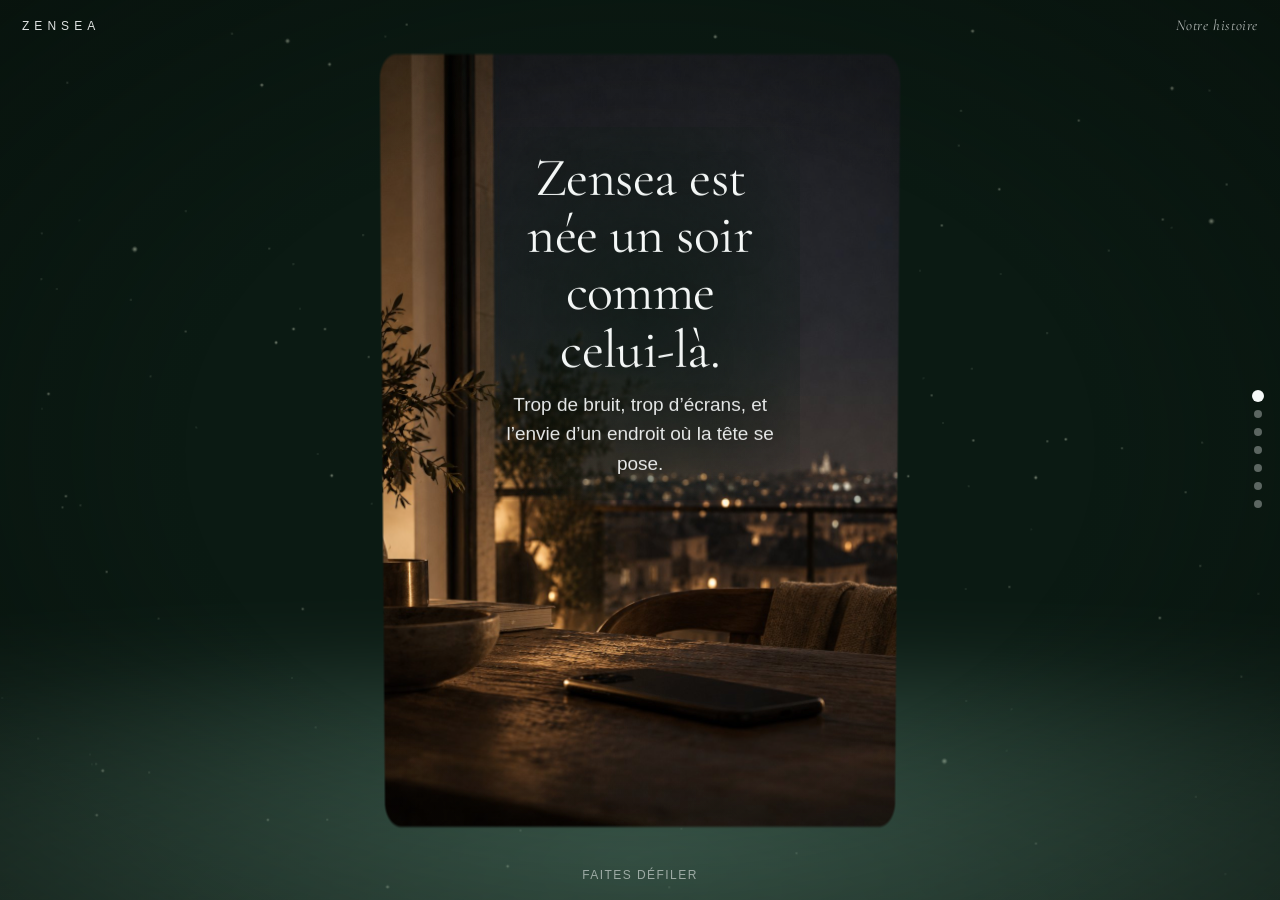
<file: histoire/index.html>
<!doctype html>
<html lang="fr">
<head>
  <meta charset="utf-8">
  <meta name="viewport" content="width=device-width, initial-scale=1, maximum-scale=1, user-scalable=no, viewport-fit=cover">
  <title>Zensea — Notre histoire</title>
  <meta name="description" content="Du bruit au silence : l'histoire de Zensea, des instruments vrais faits à la main.">
  <meta name="theme-color" content="#0b1a13">
  <link rel="preconnect" href="https://fonts.googleapis.com">
  <link rel="stylesheet" href="https://fonts.googleapis.com/css2?family=Cormorant+Garamond:ital,wght@0,400;0,500;1,400&display=swap">
  <script type="module" crossorigin src="../assets/histoire-mbFN4qK1.js"></script>
  <link rel="modulepreload" crossorigin href="../assets/three.module-DRLB9TDx.js">
  <link rel="stylesheet" crossorigin href="../assets/histoire-Ixj1PYES.css">
</head>
<body>
  <canvas id="scene" aria-hidden="true"></canvas>
  <div class="grade" aria-hidden="true"></div>

  <header class="tete">
    <a class="tete__marque" href="https://zensea.fr">Zensea</a>
    <p class="tete__titre">Notre histoire</p>
  </header>

  <!-- Les chapitres : l'image est dans la scène 3D, le texte lévite ici. -->
  <main id="chapitres" class="chapitres">
    <section class="chapitre" data-zone="haut" data-image="./histoire-1.jpg"><div class="bloc">
      <h2>Zensea est née un soir comme celui-là.</h2>
      <p>Trop de bruit, trop d’écrans, et l’envie d’un endroit où la tête se pose.</p>
    </div></section>
    <section class="chapitre" data-zone="droite" data-image="./histoire-2.jpg"><div class="bloc">
      <h2>Puis, un soir, un handpan.</h2>
      <p>Quelques notes au loin. Une minute où plus rien ne presse. On a voulu offrir ça.</p>
    </div></section>
    <section class="chapitre" data-zone="gauche" data-image="./histoire-3.jpg" data-coup="1"><div class="bloc">
      <h2>Alors on est allés voir comment c’est fait.</h2>
      <p>À la main, note après note, des milliers de coups de marteau. Zensea ne vendra jamais autre chose.</p>
    </div></section>
    <section class="chapitre" data-zone="bas" data-image="./histoire-4.jpg"><div class="bloc">
      <h2>Acier, laiton, bois. Rien d’autre.</h2>
      <p>On ne propose que ce qu’on garderait chez nous. Des matières vraies, qui sonnent vrai.</p>
    </div></section>
    <section class="chapitre" data-zone="droite" data-image="./histoire-5.jpg"><div class="bloc">
      <h2>Et on a décidé de tout dire.</h2>
      <p>440 ou 432 Hz, dimensions, notes, contenu du colis. Ce que vous lisez est ce que vous recevez.</p>
    </div></section>
    <section class="chapitre" data-zone="gauche" data-image="./histoire-6.jpg"><div class="bloc">
      <h2>Pour que ça vous fasse ce que ça nous a fait.</h2>
      <p>Dix minutes par jour. Pas besoin de savoir jouer : poser les mains suffit.</p>
    </div></section>
    <section class="chapitre" data-zone="centre" data-image="./histoire-7.jpg"><div class="bloc">
      <h2>Zensea, aujourd’hui.</h2>
      <p>Des instruments faits main, des réponses vraies, une garantie de 24 mois et un guide pour apprendre.</p>
      <a class="btn" href="https://zensea.fr/collections/all">Découvrir les instruments <span aria-hidden="true">→</span></a>
    </div></section>
  </main>

  <nav class="points" aria-label="Chapitres"></nav>
  <p class="indice" id="indice">Faites défiler</p>

</body>
</html>
</file>
<file: assets/histoire-Ixj1PYES.css>
:root{--vert: #2e5e46;--nuit: #0b1a13;--papier: #f6f9f8;--brume: #dfeae4;--or: #d7c39a;--serif: "Cormorant Garamond", "Iowan Old Style", Palatino, Georgia, serif;--sans: -apple-system, BlinkMacSystemFont, "Segoe UI", Inter, Roboto, sans-serif}*{box-sizing:border-box}html,body{height:100%;margin:0}body{background:var(--nuit);color:var(--papier);font-family:var(--sans);overflow:hidden;-webkit-font-smoothing:antialiased;overscroll-behavior:none}[hidden]{display:none!important}#scene{position:fixed;inset:0;width:100%;height:100%;display:block}.grade{position:fixed;inset:0;z-index:2;pointer-events:none;background:radial-gradient(ellipse at 50% 50%,#0000 50%,#050c0873)}.tete{position:fixed;top:0;left:0;right:0;z-index:10;display:flex;justify-content:space-between;align-items:center;padding:max(18px,env(safe-area-inset-top)) 22px 0;pointer-events:none}.tete__marque{font:500 12px/1 var(--sans);letter-spacing:.42em;text-transform:uppercase;color:var(--papier);text-decoration:none;pointer-events:auto;opacity:.9}.tete__titre{margin:0;font:italic 400 15px/1 var(--serif);color:#f6f9f8b3;letter-spacing:.04em}.chapitres{position:fixed;inset:0;z-index:5;pointer-events:none}.chapitre{position:absolute;inset:0;display:flex;flex-direction:column;justify-content:center;padding:8vh 7vw;opacity:0;pointer-events:none}.bloc{max-width:36ch;padding:22px 26px;border-radius:22px;background:radial-gradient(ellipse at 50% 50%,#0b1a139e,#0b1a1361 55%,#0b1a1300)}.chapitre h2,.chapitre p,.chapitre .btn{will-change:transform,opacity}.chapitre h2{margin:0 0 12px;font:400 clamp(28px,4.8vw,54px)/1.06 var(--serif);letter-spacing:-.01em;text-wrap:balance;text-shadow:0 2px 30px rgba(0,0,0,.45)}.chapitre p{margin:0;font-size:clamp(16px,1.6vw,19px);line-height:1.55;color:#f6f9f8eb;text-shadow:0 1px 18px rgba(0,0,0,.5)}.chapitre .btn{display:inline-flex;gap:10px;align-items:center;margin-top:26px;padding:15px 24px;border-radius:999px;background:var(--papier);color:#16332a;text-decoration:none;font-weight:500;font-size:15px;pointer-events:auto;box-shadow:0 10px 30px #0000004d}.chapitre[data-zone=haut]{justify-content:flex-start;align-items:center;text-align:center;padding-top:14vh}.chapitre[data-zone=bas]{justify-content:flex-end;align-items:center;text-align:center;padding-bottom:12vh}.chapitre[data-zone=gauche]{align-items:flex-start;text-align:left}.chapitre[data-zone=droite]{align-items:flex-end;text-align:right}.chapitre[data-zone=centre]{align-items:center;text-align:center}.chapitre.is-on{opacity:1}.chapitre h2 .l{display:inline-block;opacity:0;transform:translateY(.35em) rotate(4deg);transition:opacity .5s,transform .7s cubic-bezier(.2,.7,.2,1)}.chapitre.is-on h2 .l{opacity:1;transform:none}.chapitre p,.chapitre .btn{opacity:0;transform:translateY(14px);transition:opacity .9s .5s,transform 1.1s .5s cubic-bezier(.2,.7,.2,1)}.chapitre.is-on p,.chapitre.is-on .btn{opacity:1;transform:none}.points{position:fixed;right:18px;top:50%;transform:translateY(-50%);z-index:10;display:flex;flex-direction:column;gap:10px}.points button{width:8px;height:8px;border-radius:50%;border:0;padding:0;background:#f6f9f859;cursor:pointer;transition:transform .3s,background .3s}.points button.is-on{background:var(--papier);transform:scale(1.5)}.indice{position:fixed;left:50%;bottom:max(18px,env(safe-area-inset-bottom));transform:translate(-50%);z-index:10;margin:0;font-size:12px;letter-spacing:.12em;text-transform:uppercase;color:#f6f9f88c;animation:souffle 2.4s ease-in-out infinite;transition:opacity .6s}@keyframes souffle{50%{transform:translate(-50%,-6px)}}@media(max-width:640px),(max-aspect-ratio:4/5){.chapitre,.chapitre[data-zone]{justify-content:flex-end;align-items:center;text-align:center;padding:0 5vw calc(9vh + env(safe-area-inset-bottom))}.bloc{max-width:100%;padding:16px 14px;background:none}.chapitre h2{font-size:clamp(26px,7.4vw,34px);margin-bottom:8px}.chapitre p{font-size:16px;line-height:1.5}.points{right:12px}}@media(prefers-reduced-motion:reduce){.indice{animation:none}}
</file>
